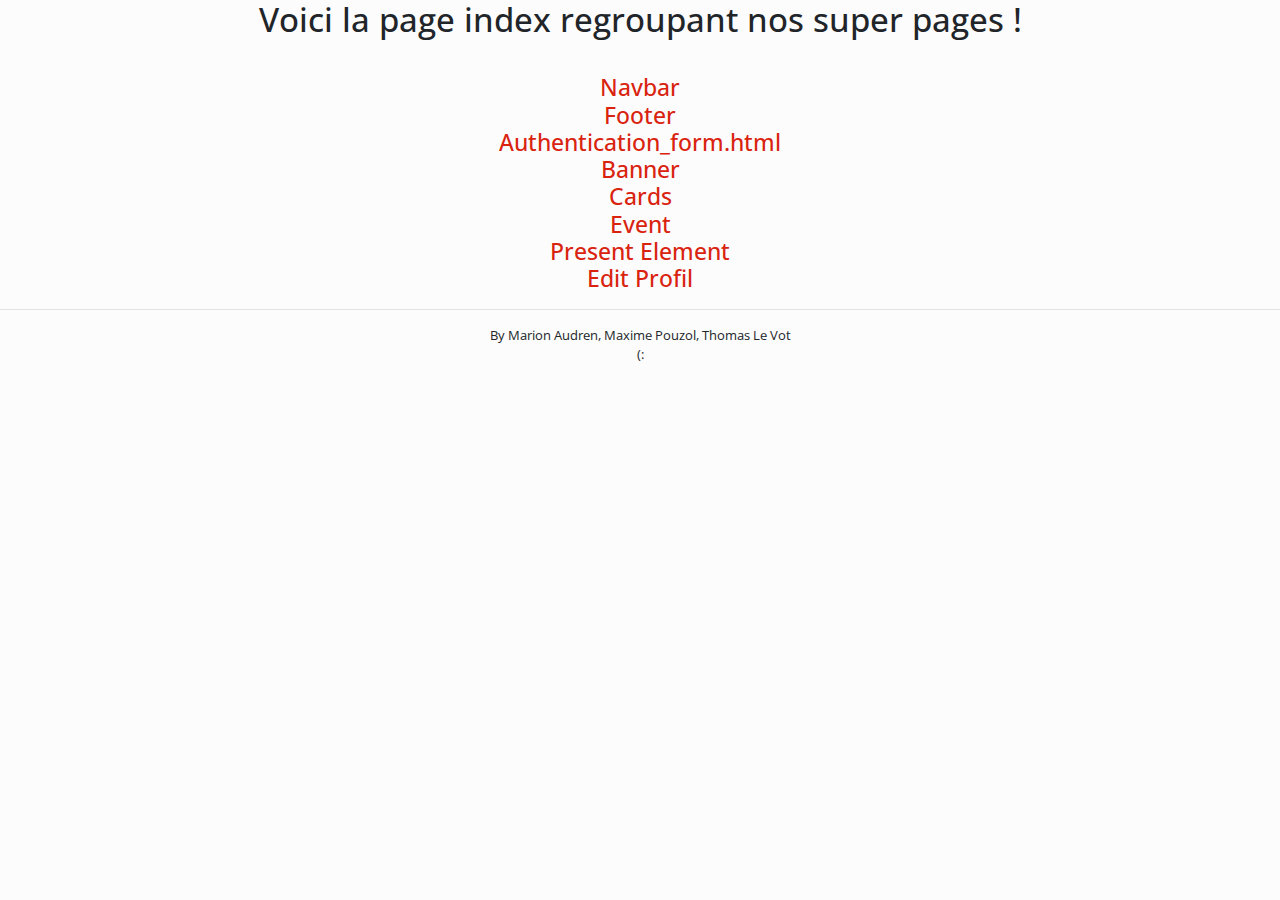
<file: index.html>
<!DOCTYPE html>
<html lang="en" dir="ltr">
  <head>
    <meta charset="utf-8">
    <title>EventHacker</title>
    <link rel="stylesheet" href="stylesheets/style.css">
  </head>
  <body>
    <center>
  <h1> Voici la page index regroupant nos super pages !</h1>
  <h3>
  <ul class="index_button">
   <li><a href="navbar.html">Navbar</a></li>
   <li><a href="footer.html">Footer</a></li>
   <li><a href="authentication_form.html">Authentication_form.html</a></li>
   <li><a href="banner.html">Banner</a></li>
   <li><a href="cards.html">Cards</a></li>
   <li><a href="event.html">Event</a></li>
   <li><a href="present_element.html">Present Element</a></li>
   <li><a href="edit_profil.html">Edit Profil</a></li>
  </ul>
  </h3>
  </body>
  <hr>
  <footer>By Marion Audren, Maxime Pouzol, Thomas Le Vot<p>(:</p></footer>
  </center>
</html>
</file>
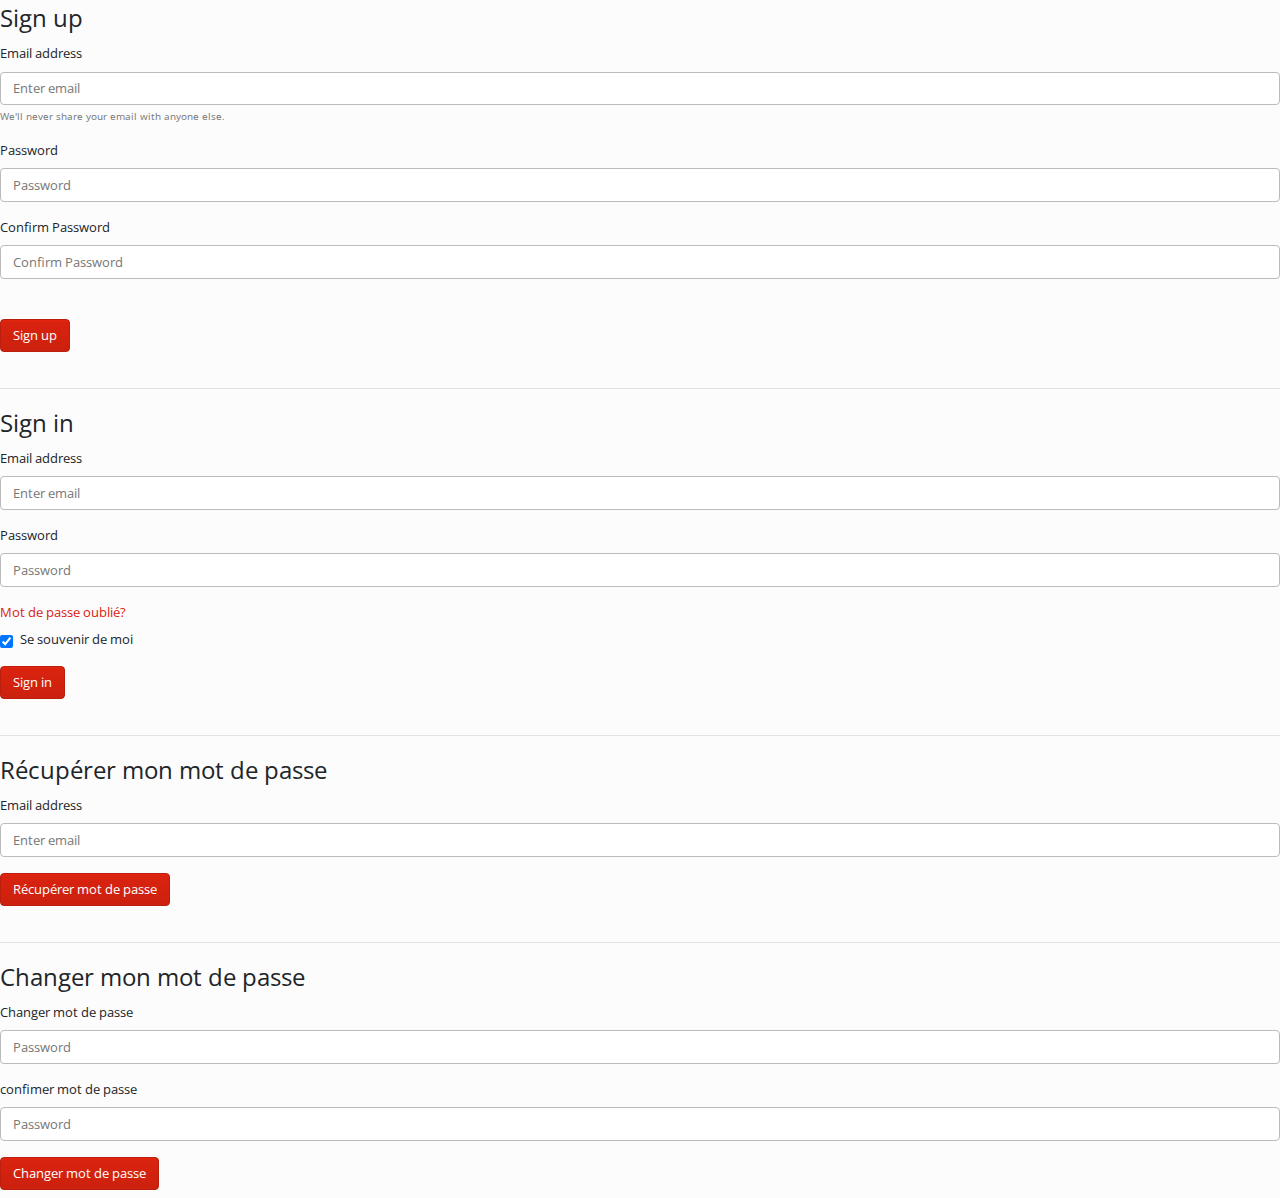
<file: authentication_form.html>
<!DOCTYPE html>
<html lang="en" dir="ltr">
  <head>
    <meta charset="utf-8">
  <title>EventHacker</title>
    <link rel="stylesheet" href="stylesheets/style.css">
    <script src="https://code.jquery.com/jquery-3.3.1.slim.min.js" integrity="sha384-q8i/X+965DzO0rT7abK41JStQIAqVgRVzpbzo5smXKp4YfRvH+8abtTE1Pi6jizo" crossorigin="anonymous"></script>
<script src="https://cdnjs.cloudflare.com/ajax/libs/popper.js/1.14.7/umd/popper.min.js" integrity="sha384-UO2eT0CpHqdSJQ6hJty5KVphtPhzWj9WO1clHTMGa3JDZwrnQq4sF86dIHNDz0W1" crossorigin="anonymous"></script>
<script src="https://stackpath.bootstrapcdn.com/bootstrap/4.3.1/js/bootstrap.min.js" integrity="sha384-JjSmVgyd0p3pXB1rRibZUAYoIIy6OrQ6VrjIEaFf/nJGzIxFDsf4x0xIM+B07jRM" crossorigin="anonymous"></script>
<link rel="stylesheet" href="https://use.fontawesome.com/releases/v5.7.2/css/all.css" integrity="sha384-fnmOCqbTlWIlj8LyTjo7mOUStjsKC4pOpQbqyi7RrhN7udi9RwhKkMHpvLbHG9Sr" crossorigin="anonymous">
  </head>
  <body>
    <form>
  <fieldset>
    <legend>Sign up</legend>
    <div class="form-group">
      <label for="exampleInputEmail1">Email address</label>
      <input type="email" class="form-control" id="exampleInputEmail1" aria-describedby="emailHelp" placeholder="Enter email">
      <small id="emailHelp" class="form-text text-muted">We'll never share your email with anyone else.</small>
    </div>
    <div class="form-group">
      <label for="exampleInputPassword1">Password</label>
      <input type="password" class="form-control" id="exampleInputPassword1" placeholder="Password">
    </div>
    <div class="form-group">
      <label for="exampleInputPassword1">Confirm Password</label>
      <input type="password" class="form-control" id="exampleInputPassword1" placeholder="Confirm Password">
    </div>
    <fieldset class="form-group">
      <legend></legend>


    </fieldset>
    <button type="submit" class="btn btn-primary">Sign up</button>
  </fieldset>
  <br>
  <hr>
</form>
<form>
<fieldset>
<legend>Sign in</legend>
<div class="form-group">
  <label for="exampleInputEmail1">Email address</label>
  <input type="email" class="form-control" id="exampleInputEmail1" aria-describedby="emailHelp" placeholder="Enter email">
</div>
<div class="form-group">
  <label for="exampleInputPassword1">Password</label>
  <input type="password" class="form-control" id="exampleInputPassword1" placeholder="Password">
</div>
<a href="">Mot de passe oublié?</a>

<fieldset class="form-group">
  <legend></legend>
  <div class="form-check">
    <label class="form-check-label">
      <input class="form-check-input" type="checkbox" value="" checked="">
      Se souvenir de moi
    </label>

  </div>

</fieldset>
<button type="submit" class="btn btn-primary">Sign in</button>
</fieldset>

</form>
<br>
<hr>
<form>
<fieldset>
<legend>Récupérer mon mot de passe</legend>
<div class="form-group">
  <label for="exampleInputEmail1">Email address</label>
  <input type="email" class="form-control" id="exampleInputEmail1" aria-describedby="emailHelp" placeholder="Enter email">
</div>
<button type="submit" class="btn btn-primary">Récupérer mot de passe</button>
</fieldset>
<br>
<hr>
<form>
<fieldset>
<legend>Changer mon mot de passe</legend>
<div class="form-group">
  <label for="exampleInputPassword1">Changer mot de passe</label>
  <input type="password" class="form-control" id="exampleInputPassword1" placeholder="Password">
</div>
<div class="form-group">
  <label for="exampleInputPassword1">confimer mot de passe</label>
  <input type="password" class="form-control" id="exampleInputPassword1" placeholder="Password">
</div>
<button type="submit" class="btn btn-primary">Changer mot de passe</button>
</fieldset>

</form>
  </body>
</html>
</file>
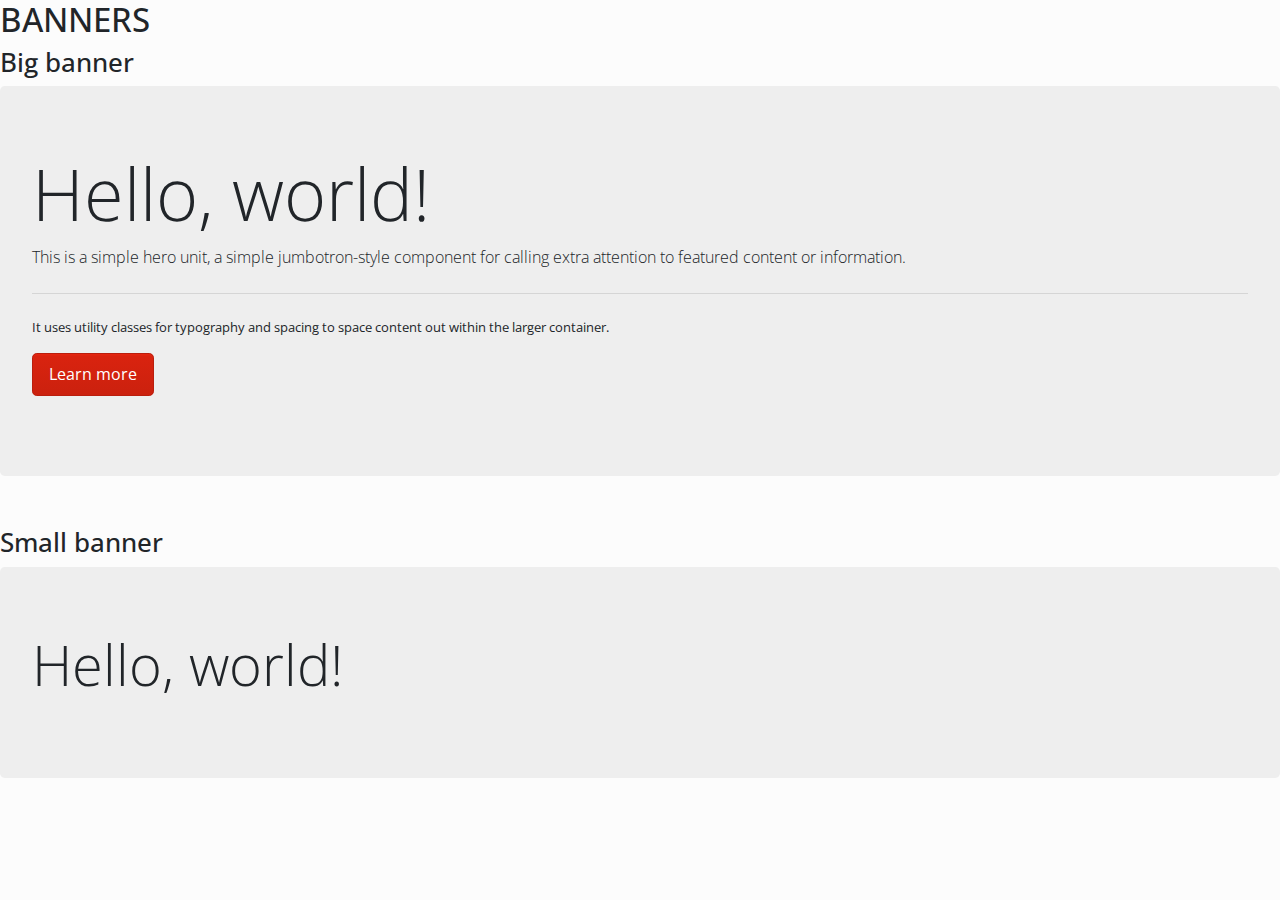
<file: banner.html>
<!DOCTYPE html>
<html lang="en" dir="ltr">
  <head>
    <meta charset="utf-8">
    <title>EventHacker</title>
    <link rel="stylesheet" href="stylesheets/style.css">
    <script src="https://code.jquery.com/jquery-3.3.1.slim.min.js" integrity="sha384-q8i/X+965DzO0rT7abK41JStQIAqVgRVzpbzo5smXKp4YfRvH+8abtTE1Pi6jizo" crossorigin="anonymous"></script>
<script src="https://cdnjs.cloudflare.com/ajax/libs/popper.js/1.14.7/umd/popper.min.js" integrity="sha384-UO2eT0CpHqdSJQ6hJty5KVphtPhzWj9WO1clHTMGa3JDZwrnQq4sF86dIHNDz0W1" crossorigin="anonymous"></script>
<script src="https://stackpath.bootstrapcdn.com/bootstrap/4.3.1/js/bootstrap.min.js" integrity="sha384-JjSmVgyd0p3pXB1rRibZUAYoIIy6OrQ6VrjIEaFf/nJGzIxFDsf4x0xIM+B07jRM" crossorigin="anonymous"></script>
<link rel="stylesheet" href="https://use.fontawesome.com/releases/v5.7.2/css/all.css" integrity="sha384-fnmOCqbTlWIlj8LyTjo7mOUStjsKC4pOpQbqyi7RrhN7udi9RwhKkMHpvLbHG9Sr" crossorigin="anonymous">
  </head>
  <body>

    <h1>BANNERS</h1>

    <h2>Big banner</h2>
    <div class="jumbotron" style= "background-image: url(https://images.unsplash.com/photo-1530178603187-84242bd8f689?ixlib=rb-1.2.1&ixid=eyJhcHBfaWQiOjEyMDd9&auto=format&fit=crop&w=1189&q=80)">
      <h1 class="display-3">Hello, world!</h1>
      <p class="lead">This is a simple hero unit, a simple jumbotron-style component for calling extra attention to featured content or information.</p>
      <hr class="my-4">
      <p>It uses utility classes for typography and spacing to space content out within the larger container.</p>
      <p class="lead">
        <a class="btn btn-primary btn-lg" href="#" role="button">Learn more</a>
      </p>
    </div>
<br>
    <h2>Small banner</h2>

    <div class="jumbotron" style= "background-image: url(https://images.unsplash.com/photo-1530178603187-84242bd8f689?ixlib=rb-1.2.1&ixid=eyJhcHBfaWQiOjEyMDd9&auto=format&fit=crop&w=1189&q=80)">
      <h1 class="display-4">Hello, world!</h1>

      </p>
    </div>
  </body>
</html>
</file>
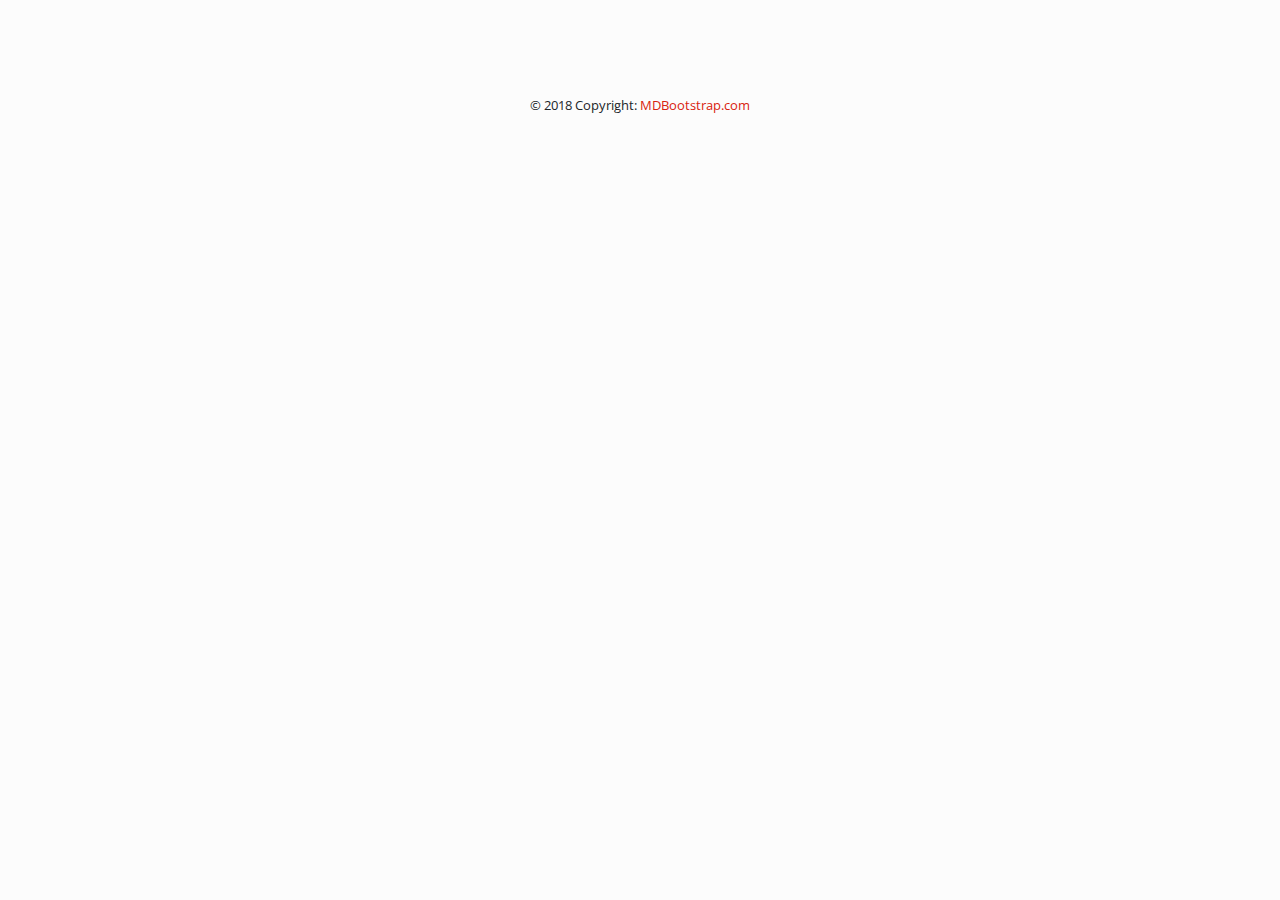
<file: footer.html>
<!DOCTYPE html>
<html lang="en" dir="ltr">
  <head>

    <meta charset="utf-8">
    <title>EventHacker</title>
    <link rel="stylesheet" href="stylesheets/style.css">
    <script src="https://code.jquery.com/jquery-3.3.1.slim.min.js" integrity="sha384-q8i/X+965DzO0rT7abK41JStQIAqVgRVzpbzo5smXKp4YfRvH+8abtTE1Pi6jizo" crossorigin="anonymous"></script>
<script src="https://cdnjs.cloudflare.com/ajax/libs/popper.js/1.14.7/umd/popper.min.js" integrity="sha384-UO2eT0CpHqdSJQ6hJty5KVphtPhzWj9WO1clHTMGa3JDZwrnQq4sF86dIHNDz0W1" crossorigin="anonymous"></script>
<script src="https://stackpath.bootstrapcdn.com/bootstrap/4.3.1/js/bootstrap.min.js" integrity="sha384-JjSmVgyd0p3pXB1rRibZUAYoIIy6OrQ6VrjIEaFf/nJGzIxFDsf4x0xIM+B07jRM" crossorigin="anonymous"></script>
<link rel="stylesheet" href="https://use.fontawesome.com/releases/v5.7.2/css/all.css" integrity="sha384-fnmOCqbTlWIlj8LyTjo7mOUStjsKC4pOpQbqyi7RrhN7udi9RwhKkMHpvLbHG9Sr" crossorigin="anonymous">


  </head>
  <body>

  </body>
  <footer>
    <!-- Footer -->
<footer class="page-footer font-small special-color-dark pt-4">

    <!-- Footer Elements -->
    <div class="container">

      <!-- Social buttons -->
      <ul class="list-unstyled list-inline text-center">
        <li class="list-inline-item">
          <a class="btn-floating btn-fb mx-1">
            <i class="fab fa-facebook-f"> </i>
          </a>
        </li>
        <li class="list-inline-item">
          <a class="btn-floating btn-tw mx-1">
            <i class="fab fa-twitter"> </i>
          </a>
        </li>
        <li class="list-inline-item">
          <a class="btn-floating btn-gplus mx-1">
            <i class="fab fa-google-plus-g"> </i>
          </a>
        </li>
        <li class="list-inline-item">
          <a class="btn-floating btn-li mx-1">
            <i class="fab fa-linkedin-in"> </i>
          </a>
        </li>
        <li class="list-inline-item">
          <a class="btn-floating btn-dribbble mx-1">
            <i class="fab fa-dribbble"> </i>
          </a>
        </li>
      </ul>
      <!-- Social buttons -->

    </div>
    <!-- Footer Elements -->

    <!-- Copyright -->
    <div class="footer-copyright text-center py-3">© 2018 Copyright:
      <a href="https://mdbootstrap.com/education/bootstrap/"> MDBootstrap.com</a>
    </div>
    <!-- Copyright -->

  </footer>
  <!-- Footer -->
  </footer>
</html>
</file>
